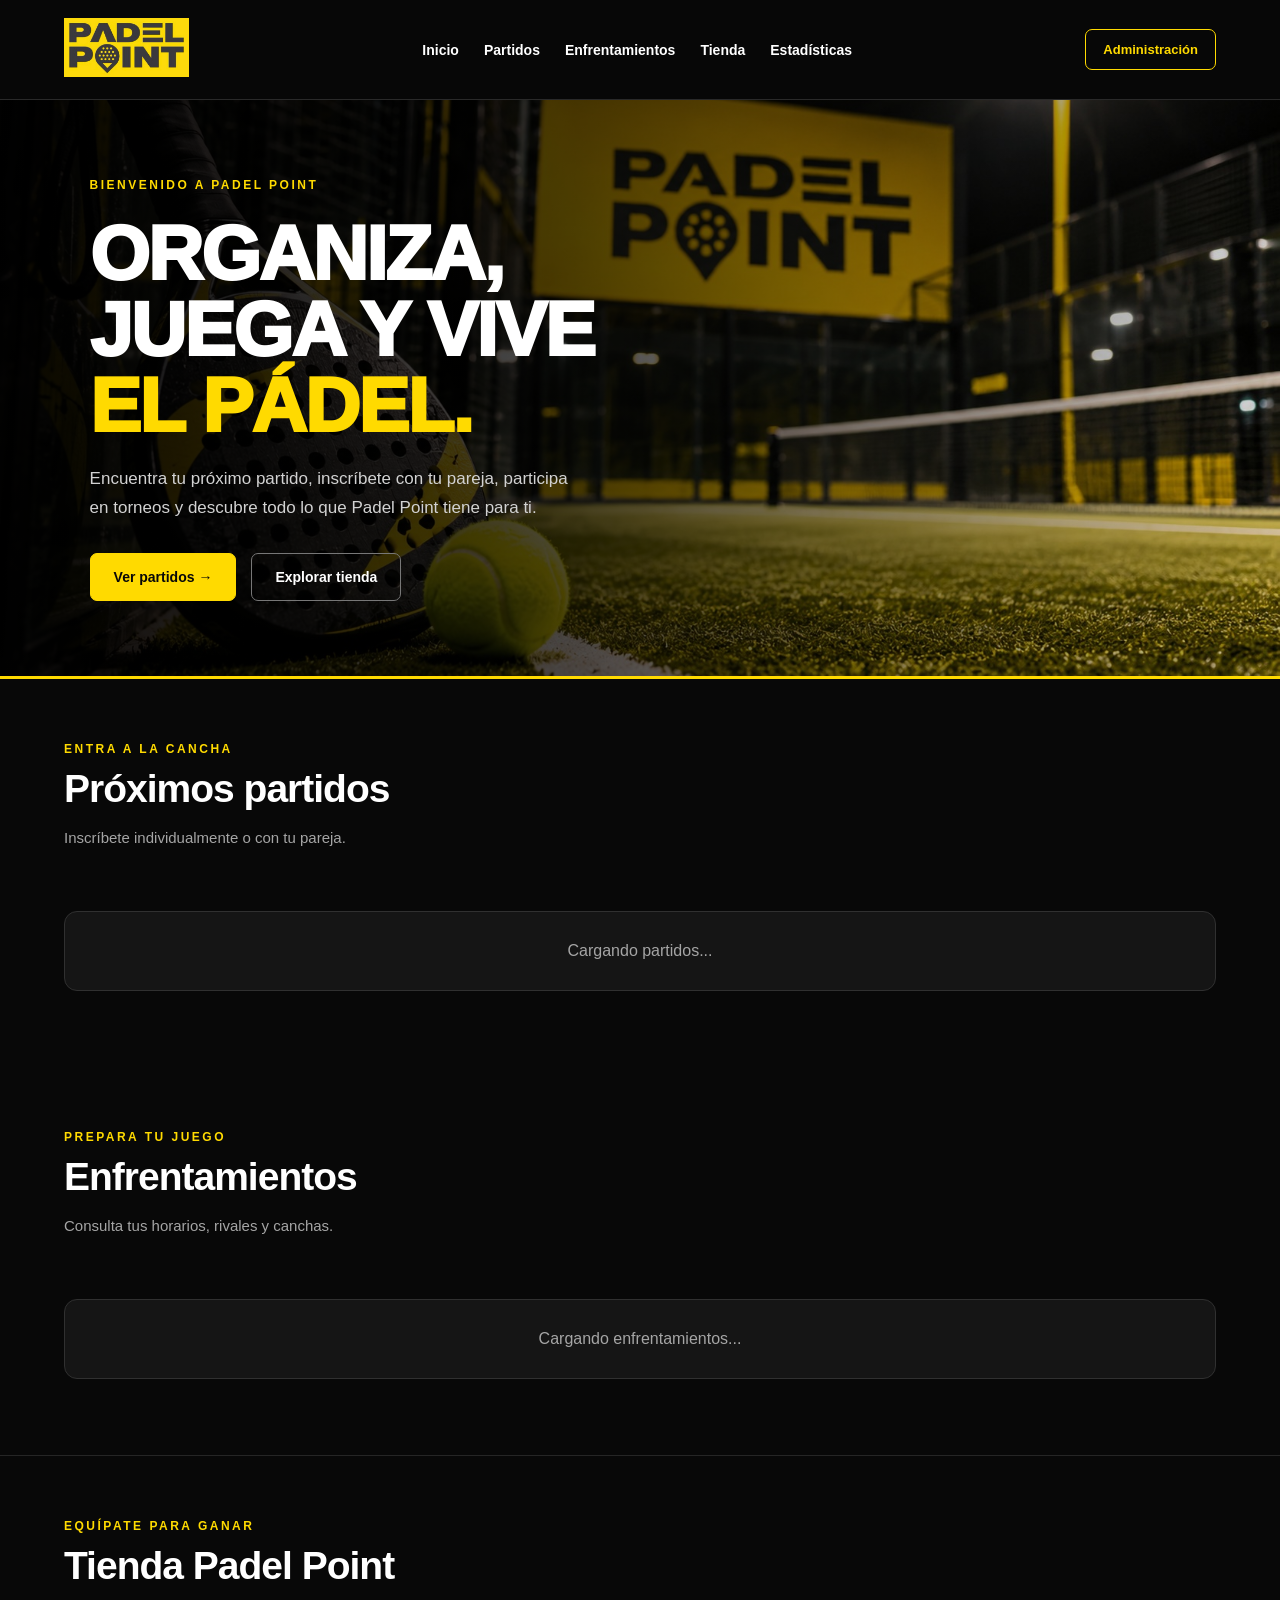
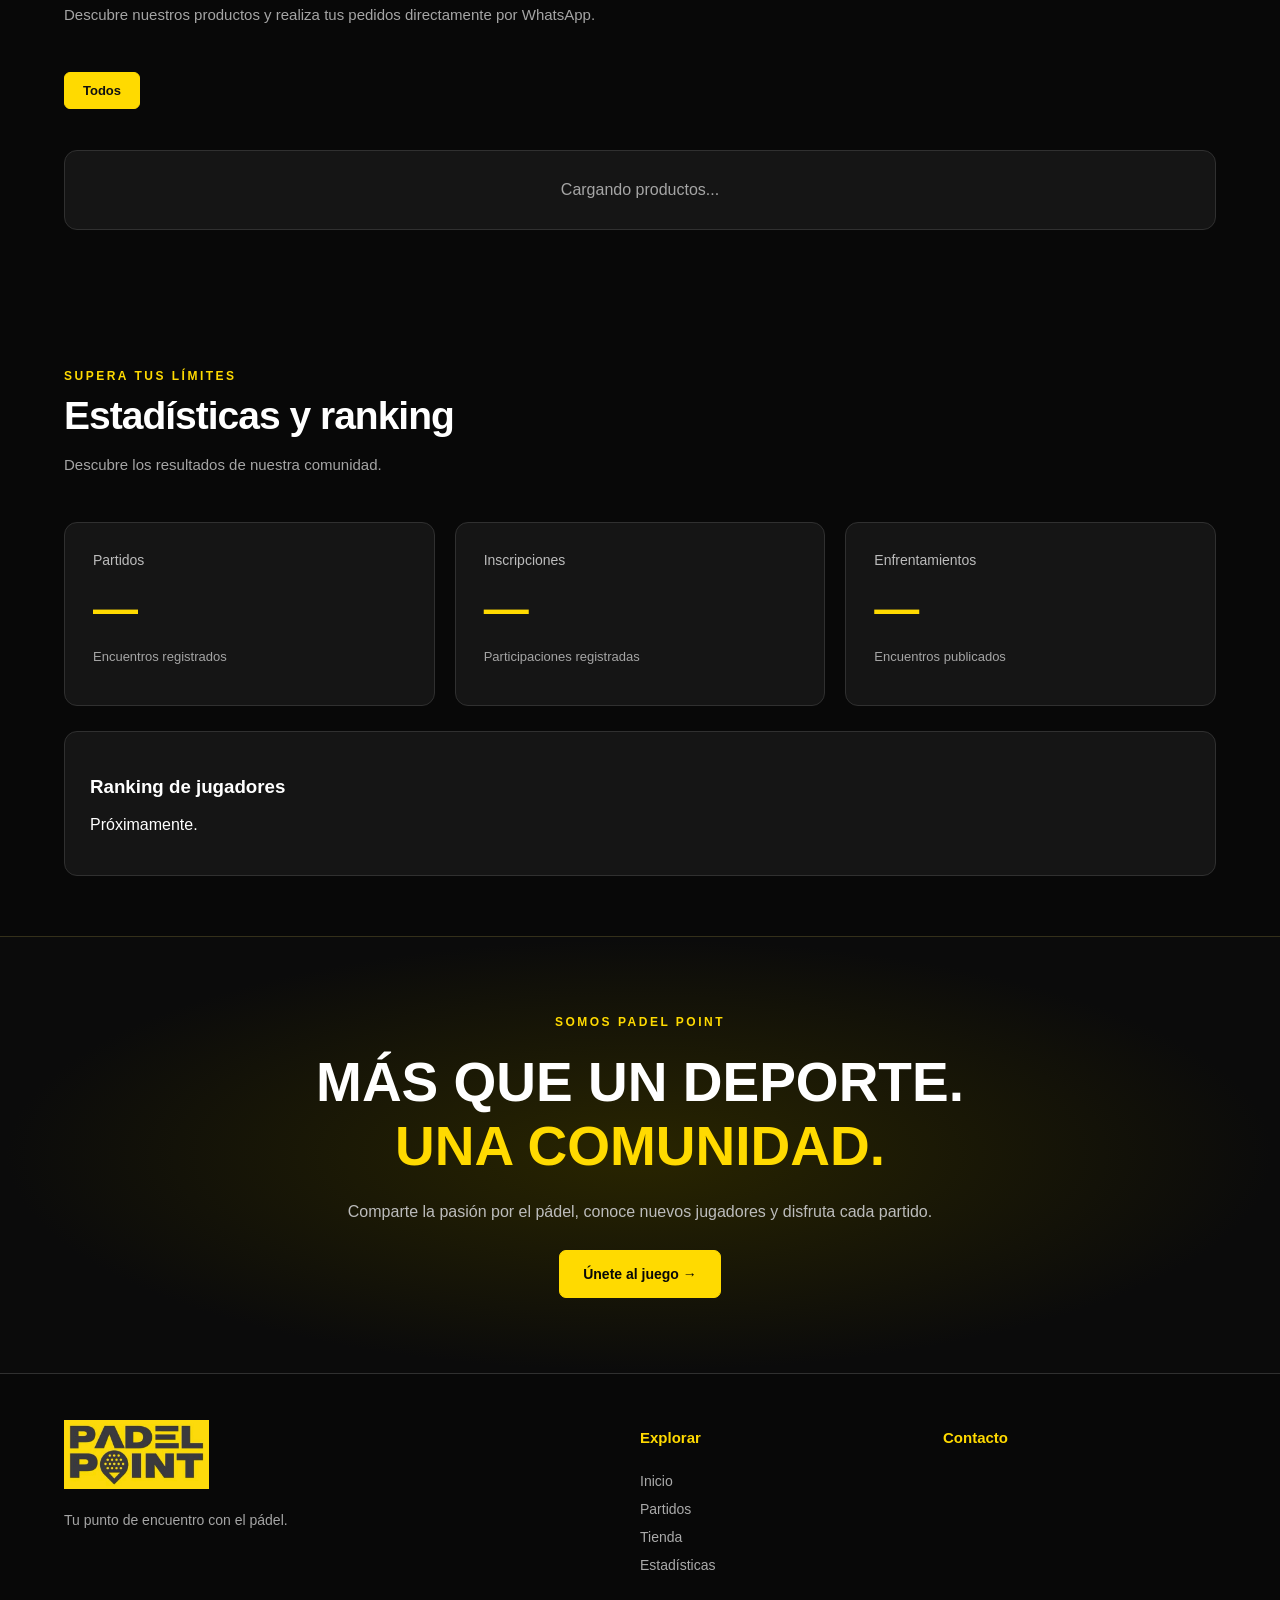
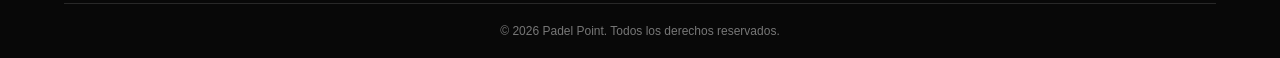
<file: index.html>
<!DOCTYPE html>
<html lang="es">
<head>
    <meta charset="UTF-8">
    <meta name="viewport" content="width=device-width, initial-scale=1.0">
    <meta name="theme-color" content="#ffda00">
    <meta name="description" content="Encuentra partidos, torneos y productos de pádel en Padel Point.">
    <title>Padel Point | Vive el pádel</title>
    <link rel="stylesheet" href="./style.css">
    <link rel="icon" href="./logo.png">
</head>

<body>

    <!-- ENCABEZADO -->

    <header class="header">
        <a href="#inicio" class="brand">
            <img src="./logo.png" alt="Padel Point">
        </a>

        <nav class="nav">
            <a href="#inicio">Inicio</a>
            <a href="#partidos">Partidos</a>
            <a href="#enfrentamientos">Enfrentamientos</a>
            <a href="#tienda">Tienda</a>
            <a href="#estadisticas">Estadísticas</a>
        </nav>

        <a href="./admin.html" class="admin-btn">
            Administración
        </a>
    </header>

    <main>

        <!-- PORTADA -->

        <section class="hero" id="inicio">

            <div class="hero-content">

                <span class="eyebrow">
                    BIENVENIDO A PADEL POINT
                </span>

                <h1>
                    ORGANIZA,<br>
                    JUEGA Y VIVE<br>
                    <span>EL PÁDEL.</span>
                </h1>

                <p>
                    Encuentra tu próximo partido, inscríbete
                    con tu pareja, participa en torneos y
                    descubre todo lo que Padel Point tiene
                    para ti.
                </p>

                <div class="hero-buttons">
                    <a href="#partidos" class="btn">
                        Ver partidos →
                    </a>

                    <a href="#tienda" class="btn-outline">
                        Explorar tienda
                    </a>
                </div>

            </div>

        </section>

        <!-- PARTIDOS -->

        <section class="section" id="partidos">

            <div class="section-header">
                <div>
                    <span class="eyebrow">ENTRA A LA CANCHA</span>
                    <h2>Próximos partidos</h2>
                    <p>
                        Inscríbete individualmente o con tu pareja.
                    </p>
                </div>
            </div>

            <div id="lista-partidos" class="matches-grid">
                <p class="loading">Cargando partidos...</p>
            </div>

        </section>

        <!-- ENFRENTAMIENTOS -->

        <section class="section" id="enfrentamientos">

            <div class="section-header">
                <div>
                    <span class="eyebrow">PREPARA TU JUEGO</span>
                    <h2>Enfrentamientos</h2>
                    <p>
                        Consulta tus horarios, rivales y canchas.
                    </p>
                </div>
            </div>

            <div id="lista-enfrentamientos">
                <p class="loading">
                    Cargando enfrentamientos...
                </p>
            </div>

        </section>

        <!-- TIENDA -->

        <section class="section shop-section" id="tienda">

            <div class="section-header">
                <div>
                    <span class="eyebrow">EQUÍPATE PARA GANAR</span>
                    <h2>Tienda Padel Point</h2>
                    <p>
                        Descubre nuestros productos y realiza
                        tus pedidos directamente por WhatsApp.
                    </p>
                </div>
            </div>

            <div id="filtros-categorias" class="filters">
                <button class="filter active" data-categoria="todos">
                    Todos
                </button>
            </div>

            <div id="lista-productos" class="products-grid">
                <p class="loading">Cargando productos...</p>
            </div>

        </section>

        <!-- ESTADISTICAS -->

        <section class="section" id="estadisticas">

            <div class="section-header">
                <div>
                    <span class="eyebrow">SUPERA TUS LÍMITES</span>
                    <h2>Estadísticas y ranking</h2>
                    <p>
                        Descubre los resultados de nuestra comunidad.
                    </p>
                </div>
            </div>

            <div class="stats-grid">

                <article class="stat-card">
                    <span>Partidos</span>
                    <strong id="total-partidos">—</strong>
                    <p>Encuentros registrados</p>
                </article>

                <article class="stat-card">
                    <span>Inscripciones</span>
                    <strong id="total-jugadores">—</strong>
                    <p>Participaciones registradas</p>
                </article>

                <article class="stat-card">
                    <span>Enfrentamientos</span>
                    <strong id="total-enfrentamientos">—</strong>
                    <p>Encuentros publicados</p>
                </article>

            </div>

            <div class="ranking-panel">
                <h3>Ranking de jugadores</h3>
                <div id="lista-ranking">
                    <p>Próximamente.</p>
                </div>
            </div>

        </section>

        <!-- COMUNIDAD -->

        <section class="community">

            <span class="eyebrow">SOMOS PADEL POINT</span>

            <h2>
                MÁS QUE UN DEPORTE.<br>
                <span>UNA COMUNIDAD.</span>
            </h2>

            <p>
                Comparte la pasión por el pádel,
                conoce nuevos jugadores y disfruta cada partido.
            </p>

            <a href="#partidos" class="btn">
                Únete al juego →
            </a>

        </section>

    </main>

    <!-- PIE DE PAGINA -->

    <footer class="footer">

        <div class="footer-content">

            <div class="footer-brand">
                <img src="./logo.png" alt="Padel Point">
                <p>Tu punto de encuentro con el pádel.</p>
            </div>

            <div class="footer-links">
                <h3>Explorar</h3>
                <a href="#inicio">Inicio</a>
                <a href="#partidos">Partidos</a>
                <a href="#tienda">Tienda</a>
                <a href="#estadisticas">Estadísticas</a>
            </div>

            <div class="footer-links">
                <h3>Contacto</h3>
                <div id="contacto-club"></div>
            </div>

        </div>

        <div class="footer-bottom">
            © 2026 Padel Point. Todos los derechos reservados.
        </div>

    </footer>

    <div id="notificacion" role="status" aria-live="polite" hidden></div>

    <script type="module" src="./app.js"></script>

</body>
</html>
</file>
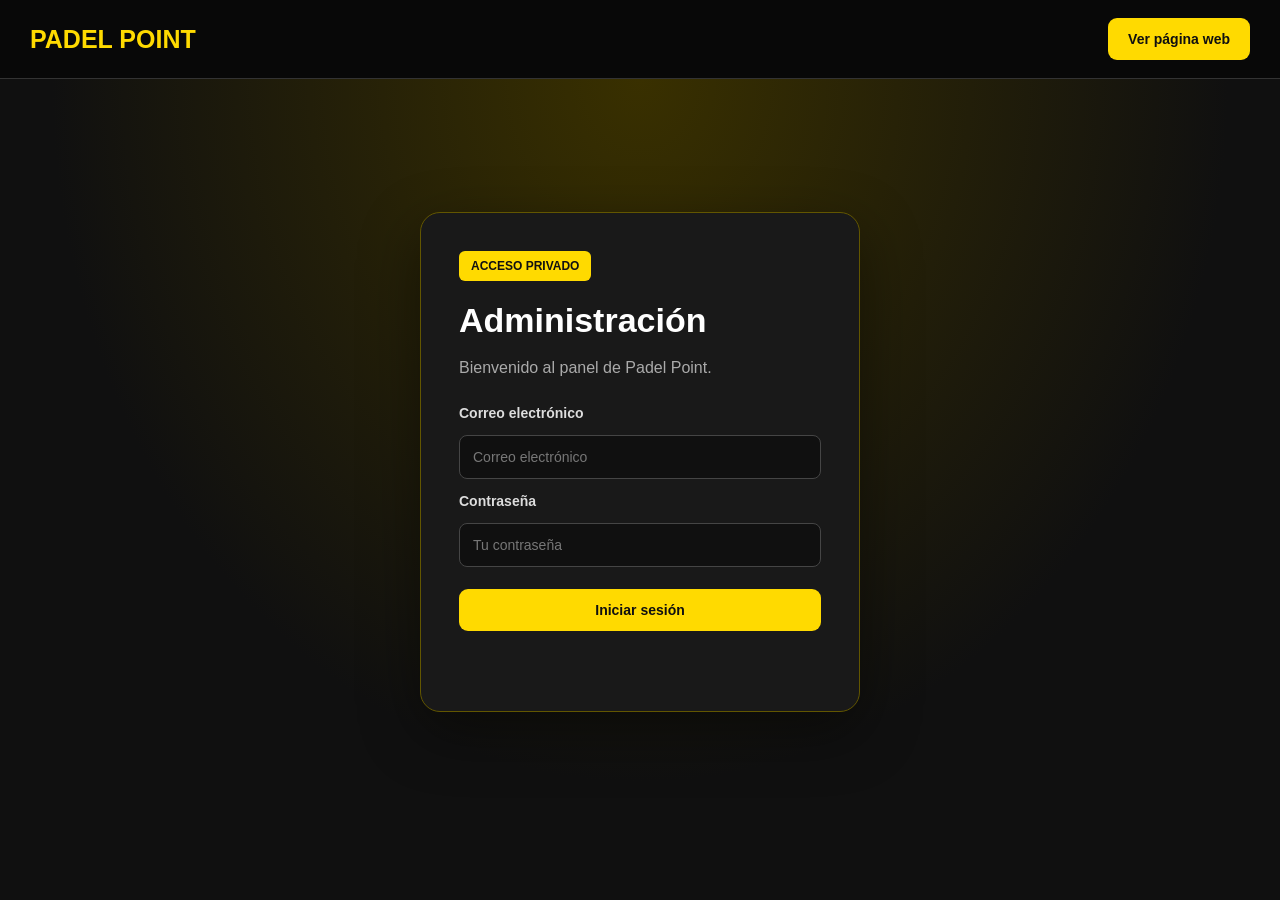
<file: admin.html>
<!DOCTYPE html>
<html lang="es">
<head>
    <meta charset="UTF-8">
    <meta name="viewport" content="width=device-width, initial-scale=1.0">
    <meta name="theme-color" content="#101010">
    <title>Administración | Padel Point</title>
    <link rel="stylesheet" href="./style.css">
    <link rel="stylesheet" href="./admin.css">
</head>

<body class="admin-body">

    <header class="admin-header">
        <a href="./index.html" class="brand">
            <span>PADEL POINT</span>
        </a>

        <a href="./index.html" class="btn">
            Ver página web
        </a>
    </header>

    <!-- INICIO DE SESIÓN -->

    <section id="login-section" class="login-section">

        <div class="login-card">

            <span class="badge">ACCESO PRIVADO</span>

            <h1>Administración</h1>

            <p>Bienvenido al panel de Padel Point.</p>

            <form id="login-form">

                <label>Correo electrónico</label>

                <input
                    type="email"
                    id="email"
                    placeholder="Correo electrónico"
                    autocomplete="username"
                    required
                >

                <label>Contraseña</label>

                <input
                    type="password"
                    id="password"
                    placeholder="Tu contraseña"
                    autocomplete="current-password"
                    required
                >

                <button type="submit" class="btn">
                    Iniciar sesión
                </button>

                <p id="login-error" role="alert"></p>

            </form>

        </div>

    </section>

    <!-- PANEL PRINCIPAL -->

    <div id="admin-panel" hidden>

        <aside class="admin-sidebar">

            <h2>PADEL POINT</h2>

            <p>Panel administrativo</p>

            <nav class="admin-menu">

                <button data-section="dashboard">
                    📊 Resumen
                </button>

                <button data-section="partidos">
                    🎾 Partidos
                </button>

                <button data-section="inscritos">
                    👥 Inscritos
                </button>

                <button data-section="enfrentamientos">
                    🏆 Enfrentamientos
                </button>

                <button data-section="ranking">
                    🥇 Ranking
                </button>

                <button data-section="productos">
                    🛍️ Productos
                </button>

                <button data-section="categorias">
                    📁 Categorías
                </button>

                <button data-section="configuracion">
                    ⚙️ Configuración
                </button>

                <button id="logout-btn">
                    🚪 Cerrar sesión
                </button>

            </nav>

        </aside>

        <main class="admin-main">

            <!-- RESUMEN -->

            <section id="section-dashboard" class="admin-section">

                <h1>Panel de administración</h1>

                <p id="admin-name">Bienvenido</p>

                <div class="stats-grid">

                    <div class="stat-card">
                        <span>Partidos</span>
                        <h2 id="admin-total-partidos">0</h2>
                    </div>

                    <div class="stat-card">
                        <span>Jugadores inscritos</span>
                        <h2 id="admin-total-jugadores">0</h2>
                    </div>

                    <div class="stat-card">
                        <span>Productos</span>
                        <h2 id="admin-total-productos">0</h2>
                    </div>

                    <div class="stat-card">
                        <span>Enfrentamientos</span>
                        <h2 id="admin-total-enfrentamientos">0</h2>
                    </div>

                </div>

            </section>

            <!-- PARTIDOS -->

            <section id="section-partidos" class="admin-section" hidden>

                <h1>Gestión de partidos</h1>

                <div class="admin-card">

                    <h2>Crear partido</h2>

                    <form id="partido-form" class="admin-form">

                        <input type="hidden" name="id">

                        <label>
                            Nombre del partido
                            <input name="titulo" required>
                        </label>

                        <label>
                            Categoría
                            <input name="categoria" required>
                        </label>

                        <label>
                            Fecha
                            <input type="date" name="fecha" required>
                        </label>

                        <label>
                            Hora
                            <input type="time" name="hora" required>
                        </label>

                        <label>
                            Lugar
                            <input name="lugar" placeholder="Padel Point" required>
                        </label>

                        <label>
                            Cupos
                            <input type="number" name="cupos" min="2" required>
                        </label>

                        <label>
                            Número de canchas
                            <input type="number" name="canchas" min="1" required>
                        </label>

                        <label>
                            Precio
                            <input type="number" name="precio" min="0" step="0.01" required>
                        </label>

                        <label>
                            Premio
                            <input name="premio">
                        </label>

                        <label>
                            Estado
                            <select name="estado">
                                <option value="abierto">Abierto</option>
                                <option value="cerrado">Cerrado</option>
                                <option value="finalizado">Finalizado</option>
                            </select>
                        </label>

                        <button type="submit" class="btn">
                            Guardar partido
                        </button>

                    </form>

                </div>

                <div id="admin-lista-partidos"></div>

            </section>

            <!-- INSCRITOS -->

            <section id="section-inscritos" class="admin-section" hidden>

                <h1>Jugadores inscritos</h1>

                <select id="inscritos-partido"></select>

                <div id="admin-lista-inscritos"></div>

            </section>

            <!-- ENFRENTAMIENTOS -->

            <section id="section-enfrentamientos" class="admin-section" hidden>

                <h1>Generador de enfrentamientos</h1>

                <div class="admin-card">

                    <form id="generador-form" class="admin-form">

                        <label>
                            Seleccionar partido
                            <select name="partido_id" id="fixture-partido" required></select>
                        </label>

                        <label>
                            Número de grupos
                            <select name="grupos">
                                <option value="1">Un grupo</option>
                                <option value="2">Dos grupos</option>
                            </select>
                        </label>

                        <label>
                            Partidos por pareja
                            <input type="number" name="partidos_por_pareja" min="1" value="3" required>
                        </label>

                        <label>
                            Canchas disponibles
                            <input type="number" name="canchas" min="1" value="2" required>
                        </label>

                        <button type="submit" class="btn">
                            Generar enfrentamientos
                        </button>

                    </form>

                </div>

                <div id="fixture-preview"></div>

                <button id="publicar-fixture" class="btn" hidden>
                    Publicar enfrentamientos
                </button>

                <div id="admin-lista-enfrentamientos"></div>

            </section>

            <!-- RANKING -->

            <section id="section-ranking" class="admin-section" hidden>

                <h1>Ranking de jugadores</h1>

                <div id="admin-ranking"></div>

            </section>

            <!-- PRODUCTOS -->

            <section id="section-productos" class="admin-section" hidden>

                <h1>Tienda Padel Point</h1>

                <div class="admin-card">

                    <h2>Agregar producto</h2>

                    <form id="producto-form" class="admin-form">

                        <input type="hidden" name="id">

                        <label>
                            Nombre del producto
                            <input name="nombre" required>
                        </label>

                        <label>
                            Categoría
                            <select name="categoria_id" id="producto-categoria"></select>
                        </label>

                        <label>
                            Precio
                            <input type="number" name="precio" min="0" step="0.01" required>
                        </label>

                        <label>
                            Imagen del producto (URL)
                            <input type="url" name="imagen">
                        </label>

                        <label>
                            Descripción
                            <textarea name="descripcion"></textarea>
                        </label>

                        <label class="check-label">
                            <input type="checkbox" name="disponible" checked>
                            Disponible
                        </label>

                        <label class="check-label">
                            <input type="checkbox" name="publicado" checked>
                            Publicar en la tienda
                        </label>

                        <label class="check-label">
                            <input type="checkbox" name="destacado">
                            Producto destacado
                        </label>

                        <button type="submit" class="btn">
                            Guardar producto
                        </button>

                    </form>

                </div>

                <div id="admin-lista-productos"></div>

            </section>

            <!-- CATEGORÍAS -->

            <section id="section-categorias" class="admin-section" hidden>

                <h1>Categorías de productos</h1>

                <div class="admin-card">

                    <form id="categoria-form" class="admin-form">

                        <label>
                            Nombre de la categoría
                            <input name="nombre" placeholder="Ej. Palas de pádel" required>
                        </label>

                        <button type="submit" class="btn">
                            Crear categoría
                        </button>

                    </form>

                </div>

                <div id="admin-lista-categorias"></div>

            </section>

            <!-- CONFIGURACIÓN -->

            <section id="section-configuracion" class="admin-section" hidden>

                <h1>Configuración del negocio</h1>

                <div class="admin-card">

                    <form id="configuracion-form" class="admin-form">

                        <label>
                            WhatsApp de Padel Point
                            <input
                                name="whatsapp"
                                type="tel"
                                placeholder="593XXXXXXXXX"
                                pattern="[1-9][0-9]{7,14}"
                            >
                        </label>

                        <label>
                            Dirección del club
                            <input name="direccion">
                        </label>

                        <button type="submit" class="btn">
                            Guardar configuración
                        </button>

                    </form>

                </div>

            </section>

        </main>

    </div>

    <div id="notificacion" role="status" hidden></div>

    <script type="module" src="./admin.js"></script>

</body>
</html>
</file>
<file: style.css>
:root {
    --yellow: #ffda00;
    --black: #080808;
    --panel: #151515;
    --border: #303030;
    --white: #ffffff;
    --muted: #a5a5a5;
}

* {
    box-sizing: border-box;
}

html {
    scroll-behavior: smooth;
    scroll-padding-top: 120px;
}

body {
    margin: 0;
    background: var(--black);
    color: var(--white);
    font-family: Arial, Helvetica, sans-serif;
}

a {
    color: inherit;
    text-decoration: none;
}

button, input, select, textarea {
    font: inherit;
}

button {
    cursor: pointer;
}

/* ENCABEZADO */

.header {
    position: sticky;
    top: 0;
    z-index: 100;
    display: flex;
    align-items: center;
    justify-content: space-between;
    gap: 25px;
    padding: 15px 5%;
    background: rgba(8, 8, 8, .97);
    border-bottom: 1px solid #292929;
    backdrop-filter: blur(15px);
}

.brand img {
    width: 125px;
    height: 65px;
    object-fit: contain;
}

.nav {
    display: flex;
    align-items: center;
    gap: 25px;
}

.nav a {
    font-size: 14px;
    font-weight: 700;
    transition: color .2s;
}

.nav a:hover {
    color: var(--yellow);
}

.admin-btn {
    border: 1px solid var(--yellow);
    color: var(--yellow);
    border-radius: 7px;
    padding: 12px 17px;
    font-size: 13px;
    font-weight: bold;
}

/* PORTADA */

.hero {
    min-height: 560px;
    display: flex;
    align-items: center;
    padding: 75px 7%;
    background:
        linear-gradient(
            90deg,
            rgba(0,0,0,.96),
            rgba(0,0,0,.70) 45%,
            rgba(0,0,0,.15)
        ),
        url("./hero.jpg") center right / cover no-repeat,
        #19180c;
    border-bottom: 3px solid var(--yellow);
}

.hero-content {
    max-width: 750px;
}

.eyebrow {
    color: var(--yellow);
    font-size: 12px;
    font-weight: 800;
    letter-spacing: 2.5px;
}

.hero h1 {
    font-size: clamp(45px, 6vw, 85px);
    line-height: .99;
    letter-spacing: -2px;
    margin: 22px 0;
    font-weight: 950;
}

.hero h1 span,
.community h2 span {
    color: var(--yellow);
}

.hero p {
    color: #d2d2d2;
    font-size: 17px;
    line-height: 1.7;
    max-width: 490px;
    margin-bottom: 30px;
}

.hero-buttons {
    display: flex;
    flex-wrap: wrap;
    gap: 15px;
}

/* BOTONES */

.btn, .btn-outline {
    display: inline-flex;
    align-items: center;
    justify-content: center;
    padding: 15px 23px;
    border-radius: 7px;
    font-size: 14px;
    font-weight: 800;
    transition: .2s;
    text-align: center;
}

.btn {
    color: #080808;
    background: var(--yellow);
    border: 1px solid var(--yellow);
}

.btn:hover {
    background: #ffe95b;
    transform: translateY(-2px);
}

.btn-outline {
    color: white;
    border: 1px solid #777;
    background: transparent;
}

.btn-outline:hover {
    border-color: var(--yellow);
    color: var(--yellow);
}

button:disabled {
    opacity: .45;
    cursor: not-allowed;
}

/* SECCIONES */

.section {
    max-width: 1440px;
    margin: auto;
    padding: 60px 5%;
}

.section-header {
    display: flex;
    align-items: center;
    justify-content: space-between;
    margin-bottom: 30px;
    gap: 20px;
}

.section-header h2 {
    font-size: clamp(28px, 4vw, 39px);
    letter-spacing: -1px;
    margin: 10px 0;
}

.section-header p {
    color: var(--muted);
    font-size: 15px;
    line-height: 1.6;
}

/* PARTIDOS */

.matches-grid {
    display: grid;
    grid-template-columns: repeat(3, minmax(0, 1fr));
    gap: 20px;
}

.match-card,
.fixture-card,
.product-card,
.stat-card,
.ranking-panel,
.empty,
.loading {
    background: var(--panel);
    border: 1px solid var(--border);
    border-radius: 13px;
}

.match-card,
.fixture-card {
    padding: 23px;
}

.match-card {
    transition: .2s;
}

.match-card:hover,
.product-card:hover {
    border-color: var(--yellow);
}

.match-card h3 {
    font-size: 23px;
    margin: 17px 0;
}

.badge {
    display: inline-block;
    background: var(--yellow);
    color: #080808;
    border-radius: 5px;
    padding: 6px 10px;
    font-size: 11px;
    font-weight: 800;
}

.match-details {
    display: grid;
    gap: 12px;
    color: #bdbdbd;
    font-size: 14px;
}

.price {
    color: var(--yellow);
    font-size: 27px;
    font-weight: 900;
    margin: 17px 0;
}

.capacity {
    display: flex;
    justify-content: space-between;
    gap: 8px;
    font-size: 13px;
    margin: 20px 0 10px;
}

.progress-bar {
    background: #363636;
    height: 8px;
    border-radius: 20px;
    overflow: hidden;
}

.progress-bar span {
    display: block;
    height: 100%;
    background: var(--yellow);
    border-radius: inherit;
}

.pairs-list {
    display: grid;
    gap: 8px;
    margin: 20px 0;
}

.pair-item {
    background: #202020;
    border: 1px solid #333;
    padding: 12px;
    border-radius: 7px;
    font-size: 13px;
    overflow-wrap: anywhere;
}

.signup-form {
    display: grid;
    gap: 10px;
    margin-top: 15px;
}

input, select, textarea {
    width: 100%;
    min-width: 0;
    padding: 13px;
    background: #0c0c0c;
    border: 1px solid #424242;
    color: white;
    border-radius: 7px;
}

input:focus,
select:focus,
textarea:focus {
    outline: 1px solid var(--yellow);
    border-color: var(--yellow);
}

/* ENFRENTAMIENTOS */

#lista-enfrentamientos {
    display: grid;
    gap: 20px;
}

.fixture-card {
    overflow-x: auto;
}

.fixture-card h3 {
    color: var(--yellow);
}

table {
    width: 100%;
    border-collapse: collapse;
    font-size: 14px;
}

th {
    background: var(--yellow);
    color: #111;
    text-align: left;
    padding: 13px;
}

td {
    padding: 13px;
    border-bottom: 1px solid #333;
}

tr:nth-child(even) td {
    background: #1b1b1b;
}

/* TIENDA */

.shop-section {
    border-top: 1px solid #252525;
}

.filters {
    display: flex;
    flex-wrap: wrap;
    gap: 10px;
    margin-bottom: 25px;
}

.filter {
    background: #181818;
    color: #ccc;
    border: 1px solid #333;
    border-radius: 6px;
    padding: 10px 18px;
    font-size: 13px;
    font-weight: bold;
}

.filter.active,
.filter:hover {
    background: var(--yellow);
    color: #111;
    border-color: var(--yellow);
}

.products-grid {
    display: grid;
    grid-template-columns: repeat(4, minmax(0, 1fr));
    gap: 20px;
}

.product-card {
    overflow: hidden;
    transition: .2s;
}

.product-card img {
    display: block;
    width: 100%;
    height: 230px;
    object-fit: contain;
    background: #1d1d1d;
    padding: 15px;
}

.product-info {
    padding: 18px;
}

.product-info h3 {
    margin: 10px 0;
    font-size: 18px;
}

.product-info p {
    color: var(--muted);
    font-size: 13px;
    line-height: 1.6;
}

.whatsapp-btn {
    display: flex;
    justify-content: center;
    width: 100%;
    background: #25d366;
    color: #07180c;
    font-weight: 800;
    font-size: 13px;
    padding: 13px;
    border-radius: 7px;
    border: 0;
}

.whatsapp-btn:hover {
    background: #50e589;
}

/* ESTADISTICAS */

.stats-grid {
    display: grid;
    grid-template-columns: repeat(3, minmax(0, 1fr));
    gap: 20px;
}

.stat-card {
    padding: 28px;
}

.stat-card span {
    font-size: 14px;
    color: #bcbcbc;
}

.stat-card strong {
    display: block;
    color: var(--yellow);
    font-size: 45px;
    margin: 14px 0;
}

.stat-card p {
    color: var(--muted);
    font-size: 13px;
}

.ranking-panel {
    margin-top: 25px;
    padding: 25px;
    overflow-x: auto;
}

/* COMUNIDAD */

.community {
    padding: 75px 20px;
    text-align: center;
    background:
        radial-gradient(
            ellipse at center,
            #292500,
            #0b0b0b 70%
        );
    border-top: 1px solid #34301a;
}

.community h2 {
    font-size: clamp(30px, 5vw, 55px);
    margin: 20px 0;
    font-weight: 900;
}

.community p {
    color: #bcbcbc;
    line-height: 1.7;
    max-width: 600px;
    margin: 0 auto 25px;
}

/* PIE DE PAGINA */

.footer {
    border-top: 1px solid #303030;
    background: #080808;
    padding: 40px 5% 20px;
}

.footer-content {
    display: grid;
    grid-template-columns: 2fr 1fr 1fr;
    gap: 30px;
}

.footer-brand img {
    width: 145px;
    height: 80px;
    object-fit: contain;
}

.footer-brand p {
    color: var(--muted);
    font-size: 14px;
}

.footer-links {
    display: flex;
    flex-direction: column;
    gap: 12px;
    font-size: 14px;
}

.footer-links h3 {
    color: var(--yellow);
    font-size: 15px;
}

.footer-links a {
    color: #aaa;
}

.footer-links a:hover {
    color: var(--yellow);
}

.footer-bottom {
    text-align: center;
    border-top: 1px solid #282828;
    margin-top: 30px;
    padding-top: 20px;
    color: #777;
    font-size: 12px;
}

/* MENSAJES */

.empty, .loading {
    grid-column: 1 / -1;
    padding: 30px;
    color: var(--muted);
    text-align: center;
}

#notificacion {
    position: fixed;
    bottom: 25px;
    right: 25px;
    z-index: 999;
    max-width: calc(100% - 50px);
    background: var(--yellow);
    color: #111;
    padding: 16px 22px;
    border-radius: 9px;
    font-weight: bold;
    box-shadow: 0 5px 30px #0008;
}

/* TABLETS */

@media (max-width: 1000px) {

    .header {
        flex-wrap: wrap;
        justify-content: center;
        gap: 15px;
    }

    .nav {
        gap: 17px;
    }

    .matches-grid {
        grid-template-columns: repeat(2, minmax(0, 1fr));
    }

    .products-grid {
        grid-template-columns: repeat(3, minmax(0, 1fr));
    }

}

/* CELULARES */

@media (max-width: 600px) {

    html {
        scroll-padding-top: 175px;
    }

    .header {
        padding: 10px 12px;
        gap: 10px;
    }

    .brand img {
        width: 110px;
        height: 50px;
    }

    .nav {
        order: 3;
        width: 100%;
        display: flex;
        justify-content: center;
        flex-wrap: wrap;
        gap: 5px 12px;
    }

    .nav a {
        font-size: 11px;
        padding: 9px 0;
    }

    .admin-btn {
        font-size: 11px;
        padding: 10px;
    }

    .hero {
        min-height: 480px;
        padding: 45px 22px;
        background:
            linear-gradient(
                90deg,
                rgba(0,0,0,.90),
                rgba(0,0,0,.45)
            ),
            url("./hero.jpg") 65% center / cover no-repeat,
            #19180c;
    }

    .hero h1 {
        font-size: clamp(38px, 10vw, 55px);
    }

    .hero p {
        font-size: 15px;
    }

    .hero-buttons {
        flex-direction: column;
    }

    .hero-buttons a {
        width: 100%;
    }

    .section {
        padding: 35px 16px;
    }

    .matches-grid {
        grid-template-columns: 1fr;
    }

    .products-grid {
        grid-template-columns: repeat(2, minmax(0, 1fr));
        gap: 12px;
    }

    .product-card img {
        height: 155px;
        padding: 8px;
    }

    .product-info {
        padding: 12px;
    }

    .product-info h3 {
        font-size: 15px;
    }

    .product-info .price {
        font-size: 21px;
    }

    .whatsapp-btn {
        font-size: 11px;
        padding: 12px 5px;
    }

    .stats-grid {
        grid-template-columns: 1fr;
        gap: 12px;
    }

    .stat-card {
        padding: 20px;
    }

    .footer-content {
        grid-template-columns: 1fr 1fr;
    }

    .footer-brand {
        grid-column: 1 / -1;
    }

    th, td {
        padding: 10px;
        font-size: 12px;
    }

}

/* TARJETAS DE ENFRENTAMIENTOS - SOLO PAGINA PUBLICA */
#lista-enfrentamientos .fixture-mobile { display: none; }

@media (max-width: 600px) {
    #lista-enfrentamientos .fixture-card { min-width: 0; padding: 12px; overflow-x: visible; }
    #lista-enfrentamientos .fixture-card table { display: none; }
    #lista-enfrentamientos .fixture-mobile { display: grid; gap: 12px; }
    .fixture-game { background: #1b1b1b; border: 1px solid var(--border); border-radius: 10px; padding: 12px; min-width: 0; }
    .fixture-game-top { display: flex; align-items: center; justify-content: space-between; gap: 8px; color: var(--yellow); font-size: 13px; }
    .fixture-group { color: var(--muted); font-size: 12px; margin: 10px 0; }
    .fixture-versus { display: grid; grid-template-columns: minmax(0,1fr) auto minmax(0,1fr); align-items: center; gap: 8px; border-top: 1px solid var(--border); padding: 15px 0; }
    .fixture-team { display: grid; gap: 5px; text-align: center; min-width: 0; overflow-wrap: anywhere; font-size: 13px; }
    .fixture-team strong { font-size: 14px; }
    .fixture-score { color: var(--yellow); font-size: 19px; white-space: nowrap; }
    .fixture-status { border-top: 1px solid var(--border); padding-top: 10px; text-align: center; color: var(--muted); font-size: 12px; }
    .fixture-status.fixture-done { color: var(--yellow); }
}
</file>
<file: admin.css>
/* PADEL POINT - ADMINISTRACION */

:root {
    --admin-yellow: #ffda00;
    --admin-black: #101010;
    --admin-panel: #191919;
    --admin-border: #333333;
    --admin-text: #ffffff;
    --admin-muted: #aaaaaa;
}

* {
    box-sizing: border-box;
}

[hidden] {
    display: none !important;
}

.admin-body {
    margin: 0;
    min-height: 100vh;
    background: var(--admin-black);
    color: var(--admin-text);
    font-family: Arial, sans-serif;
}

/* ENCABEZADO */

.admin-header {
    display: flex;
    justify-content: space-between;
    align-items: center;
    gap: 15px;
    padding: 18px 30px;
    background: #080808;
    border-bottom: 1px solid var(--admin-border);
    position: sticky;
    top: 0;
    z-index: 100;
}

.admin-header .brand {
    color: var(--admin-yellow);
    font-size: 25px;
    font-weight: 900;
    text-decoration: none;
}

.admin-body .btn {
    display: inline-flex;
    justify-content: center;
    align-items: center;
    background: var(--admin-yellow);
    color: #101010;
    border: none;
    border-radius: 9px;
    padding: 13px 20px;
    font-weight: 800;
    cursor: pointer;
    text-decoration: none;
    transition: 0.2s;
}

.admin-body .btn:hover {
    background: #ffe747;
}

.admin-body button:disabled {
    opacity: 0.5;
    cursor: not-allowed;
}

/* INICIO DE SESION */

.login-section {
    min-height: 85vh;
    display: flex;
    justify-content: center;
    align-items: center;
    padding: 25px;
    background: radial-gradient(
        ellipse at top,
        #393000,
        #101010 65%
    );
}

.login-card {
    width: 100%;
    max-width: 440px;
    padding: 38px;
    background: var(--admin-panel);
    border: 1px solid #625600;
    border-radius: 20px;
    box-shadow: 0 20px 60px #00000070;
}

.login-card h1 {
    font-size: 34px;
    margin: 20px 0 10px;
}

.login-card p {
    color: var(--admin-muted);
    line-height: 1.5;
}

.login-card .badge {
    display: inline-block;
    background: var(--admin-yellow);
    color: #111;
    padding: 8px 12px;
    border-radius: 6px;
    font-size: 12px;
    font-weight: 900;
}

#login-form {
    display: grid;
    gap: 14px;
    margin-top: 25px;
}

#login-form .btn {
    width: 100%;
    margin-top: 8px;
}

#login-error {
    color: #ff7777;
    font-size: 14px;
}

/* PANEL PRINCIPAL */

#admin-panel {
    display: grid;
    grid-template-columns: 245px minmax(0, 1fr);
    min-height: calc(100vh - 80px);
}

/* MENU LATERAL */

.admin-sidebar {
    background: #141414;
    border-right: 1px solid var(--admin-border);
    padding: 25px 15px;
}

.admin-sidebar h2 {
    color: var(--admin-yellow);
    font-size: 22px;
    font-weight: 900;
    margin: 0 0 8px;
}

.admin-sidebar p {
    color: var(--admin-muted);
    font-size: 13px;
    margin-bottom: 30px;
}

.admin-menu {
    display: flex;
    flex-direction: column;
    gap: 8px;
}

.admin-menu button {
    width: 100%;
    text-align: left;
    padding: 15px 12px;
    border: 1px solid transparent;
    border-radius: 9px;
    background: transparent;
    color: #dddddd;
    font-size: 14px;
    font-weight: 700;
    cursor: pointer;
    transition: 0.2s;
}

.admin-menu button:hover,
.admin-menu button.active {
    background: var(--admin-yellow);
    color: #111111;
}

#logout-btn {
    margin-top: 20px;
    color: #ff7777;
    border: 1px solid #663333;
}

#logout-btn:hover {
    background: #702626;
    color: white;
}

/* CONTENIDO */

.admin-main {
    padding: 35px;
    min-width: 0;
}

.admin-section h1 {
    font-size: 32px;
    margin: 0 0 15px;
    letter-spacing: -1px;
}

.admin-section > p {
    color: var(--admin-muted);
    margin-bottom: 30px;
}

/* ESTADISTICAS */

.stats-grid {
    display: grid;
    grid-template-columns: repeat(4, minmax(0, 1fr));
    gap: 18px;
    margin-top: 25px;
}

.stat-card {
    background: linear-gradient(
        145deg,
        #252525,
        #171717
    );
    border: 1px solid #454545;
    border-radius: 15px;
    padding: 24px;
}

.stat-card span {
    font-size: 13px;
    color: #bbbbbb;
}

.stat-card h2 {
    color: var(--admin-yellow);
    font-size: 40px;
    margin: 14px 0 0;
}

/* TARJETAS */

.admin-card {
    background: var(--admin-panel);
    border: 1px solid var(--admin-border);
    border-radius: 15px;
    padding: 25px;
    margin: 22px 0;
    overflow-x: auto;
}

.admin-card h2 {
    margin: 0 0 22px;
    font-size: 21px;
}

/* FORMULARIOS */

.admin-form {
    display: grid;
    grid-template-columns: repeat(2, minmax(0, 1fr));
    gap: 18px;
}

.admin-form label,
#login-form label {
    display: flex;
    flex-direction: column;
    gap: 9px;
    font-size: 14px;
    font-weight: 700;
    color: #dddddd;
}

.admin-body input:not([type="checkbox"]),
.admin-body select,
.admin-body textarea {
    width: 100%;
    min-width: 0;
    padding: 13px;
    background: #101010;
    color: white;
    border: 1px solid #454545;
    border-radius: 8px;
    font-size: 14px;
    outline: none;
    color-scheme: dark;
}

.admin-body input:focus,
.admin-body select:focus,
.admin-body textarea:focus {
    border-color: var(--admin-yellow);
    box-shadow: 0 0 0 2px #ffda0020;
}

.admin-body textarea {
    min-height: 100px;
    resize: vertical;
}

.admin-body input::placeholder {
    color: #777777;
}

.admin-form .btn {
    align-self: end;
    min-height: 45px;
}

.admin-form .check-label {
    flex-direction: row;
    align-items: center;
    gap: 10px;
    padding: 12px 0;
}

.admin-body input[type="checkbox"] {
    width: 18px;
    height: 18px;
    accent-color: var(--admin-yellow);
}

/* TABLAS */

.admin-body table {
    width: 100%;
    border-collapse: collapse;
    margin-top: 15px;
    font-size: 14px;
}

.admin-body th {
    background: var(--admin-yellow);
    color: #111111;
    text-align: left;
    padding: 14px;
    font-weight: 800;
}

.admin-body td {
    padding: 14px;
    border-bottom: 1px solid #333333;
    color: #eeeeee;
}

.admin-body tr:nth-child(even) td {
    background: #202020;
}

.table-wrap,
.table-container {
    overflow-x: auto;
    border-radius: 10px;
}

/* LISTAS */

.admin-item,
.admin-row {
    display: flex;
    justify-content: space-between;
    align-items: center;
    flex-wrap: wrap;
    gap: 15px;
    padding: 18px;
    margin: 12px 0;
    background: #1c1c1c;
    border: 1px solid #383838;
    border-radius: 10px;
}

.admin-item h3,
.admin-row h3 {
    margin: 0 0 8px;
}

.admin-item p,
.admin-row p {
    color: var(--admin-muted);
    margin: 5px 0;
}

.actions,
.admin-actions {
    display: flex;
    flex-wrap: wrap;
    gap: 8px;
}

/* BOTONES SECUNDARIOS */

.btn-edit,
.edit-btn {
    background: #302b10;
    border: 1px solid #a28b00;
    color: var(--admin-yellow);
    padding: 10px 14px;
    border-radius: 7px;
    font-weight: 700;
    cursor: pointer;
}

.btn-delete,
.delete-btn,
.danger {
    background: #351717;
    border: 1px solid #803333;
    color: #ff8888;
    padding: 10px 14px;
    border-radius: 7px;
    font-weight: 700;
    cursor: pointer;
}

.btn-delete:hover,
.delete-btn:hover,
.danger:hover {
    background: #662222;
}

/* PRODUCTOS */

.admin-product-image {
    width: 75px;
    height: 75px;
    object-fit: contain;
    background: #ffffff;
    border-radius: 8px;
}

/* ENFRENTAMIENTOS */

#fixture-preview,
#admin-lista-enfrentamientos {
    overflow-x: auto;
    margin-top: 20px;
}

#publicar-fixture {
    margin: 20px 0;
}

/* MENSAJES */

.admin-body .empty {
    padding: 35px 20px;
    text-align: center;
    background: #191919;
    border: 1px dashed #444444;
    border-radius: 12px;
    color: #aaaaaa;
}

#notificacion {
    position: fixed;
    right: 25px;
    bottom: 25px;
    max-width: calc(100vw - 50px);
    background: var(--admin-yellow);
    color: #111111;
    padding: 18px 24px;
    border-radius: 10px;
    font-weight: 800;
    box-shadow: 0 10px 35px #00000070;
    z-index: 9999;
}

/* TABLETS */

@media (max-width: 1100px) {

    .stats-grid {
        grid-template-columns: repeat(2, minmax(0, 1fr));
    }

    .admin-main {
        padding: 25px;
    }

}

/* CELULARES */

@media (max-width: 750px) {

    .admin-header {
        padding: 14px;
    }

    .admin-header .brand {
        font-size: 19px;
    }

    .admin-header .btn {
        font-size: 12px;
        padding: 10px;
    }

    #admin-panel {
        grid-template-columns: 1fr;
    }

    .admin-sidebar {
        padding: 15px;
        border-right: none;
        border-bottom: 1px solid #333333;
    }

    .admin-sidebar h2,
    .admin-sidebar p {
        display: none;
    }

    .admin-menu {
        display: grid;
        grid-template-columns: repeat(3, minmax(0, 1fr));
        gap: 6px;
    }

    .admin-menu button {
        font-size: 11px;
        padding: 12px 4px;
        text-align: center;
        background: #222222;
    }

    #logout-btn {
        margin-top: 0;
    }

    .admin-main {
        padding: 20px 15px;
    }

    .admin-section h1 {
        font-size: 26px;
    }

    .admin-form {
        grid-template-columns: 1fr;
    }

    .admin-card {
        padding: 18px;
    }

    .stats-grid {
        gap: 10px;
    }

    .stat-card {
        padding: 18px 12px;
    }

    .stat-card h2 {
        font-size: 30px;
    }

    .login-card {
        padding: 25px;
    }

    .login-card h1 {
        font-size: 28px;
    }

    .admin-body table {
        font-size: 12px;
    }

    .admin-body th,
    .admin-body td {
        padding: 10px;
    }

}
</file>
